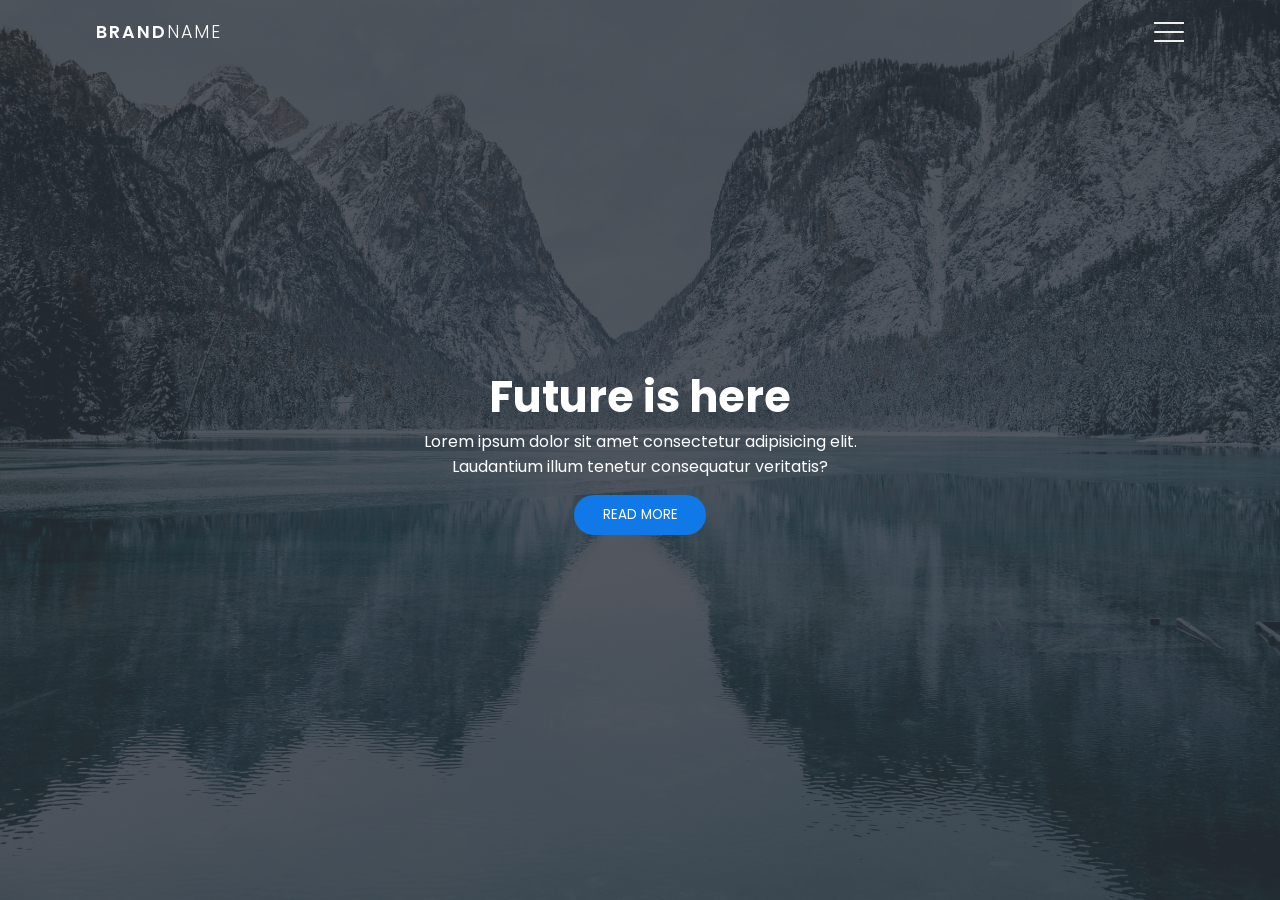
<file: menu-1/index.html>
<!DOCTYPE html>
<html lang="en">
  <head>
    <meta charset="UTF-8" />
    <meta name="viewport" content="width=device-width, initial-scale=1.0" />
    <title>3D Navbar Animation</title>
    <link rel="stylesheet" href="style.css" />
  </head>
  <body>
    <div class="container">
      <div class="navbar">
        <div class="menu">
          <h3 class="logo">Brand<span>Name</span></h3>
          <div class="hamburger-menu">
            <div class="bar"></div>
          </div>
        </div>
      </div>

      <div class="main-container">
        <div class="main">
          <header>
            <div class="overlay">
              <div class="inner">
                <h2 class="title">Future is here</h2>
                <p>
                  Lorem ipsum dolor sit amet consectetur adipisicing elit.
                  Laudantium illum tenetur consequatur veritatis?
                </p>
                <button class="btn">Read more</button>
              </div>
            </div>
          </header>
        </div>

        <div class="shadow one"></div>
        <div class="shadow two"></div>
      </div>

      <div class="links">
        <ul>
          <li>
            <a href="#" style="--i: 0.05s;">Home</a>
          </li>
          <li>
            <a href="#" style="--i: 0.1s;">Services</a>
          </li>
          <li>
            <a href="#" style="--i: 0.15s;">Portfolio</a>
          </li>
          <li>
            <a href="#" style="--i: 0.2s;">Testimonials</a>
          </li>
          <li>
            <a href="#" style="--i: 0.25s;">About</a>
          </li>
          <li>
            <a href="#" style="--i: 0.3s;">Contact</a>
          </li>
        </ul>
      </div>
    </div>

    <script src="app.js"></script>
  </body>
</html>
</file>
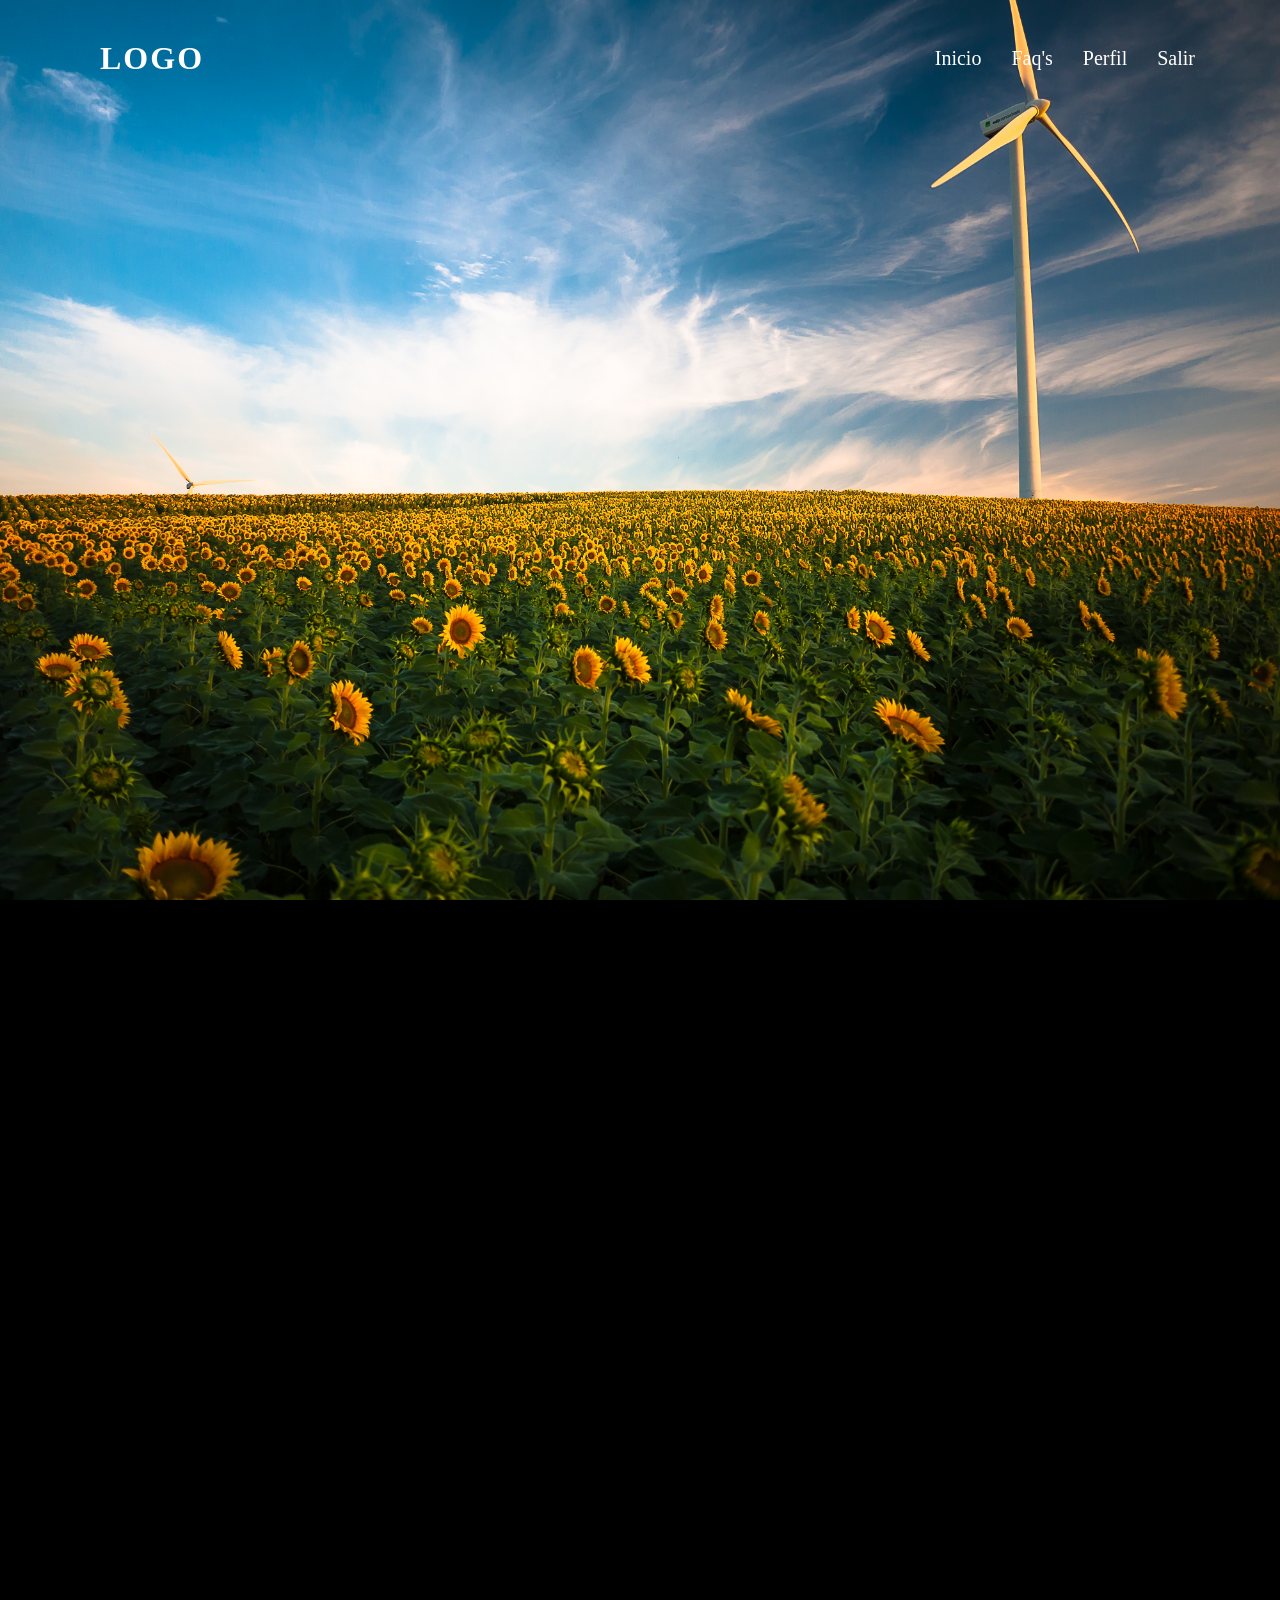
<file: menu-16/index.html>
<!DOCTYPE html>
<html lang="en">
<head>
    <meta charset="UTF-8">
    <meta name="viewport" content="width=device-width, initial-scale=1.0">
    <title>Document</title>
    <link rel="stylesheet" href="style.css">
</head>
<body>
    <header>
        <a href="#" class="logo">Logo</a>
        <ul>
            
            <li><a href="#">Inicio</a></li>
            <li><a href="#">Faq's</a></li>
            <li><a href="#">Perfil</a></li>
            <li><a href="#">Salir</a></li>
        </ul>
    </header>
    <section class="banner"></section>

    <script>
        window.addEventListener('scroll', function(){
            var header = document.querySelector('header');
            header.classList.toggle("sticky", window.scrollY > 0);
        })
    </script>
</body>
</html>
</file>
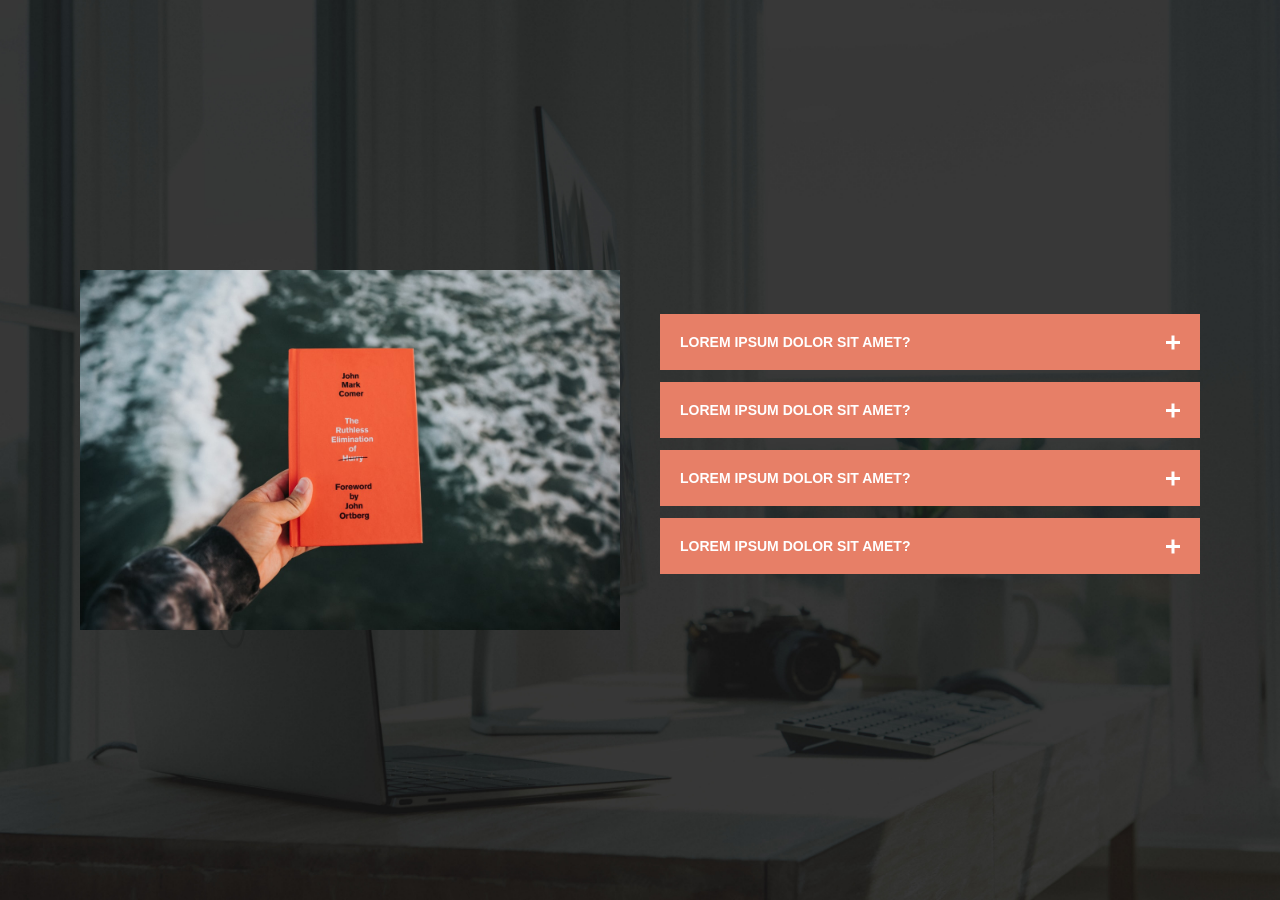
<file: menu-17/index.html>
<!DOCTYPE html>
<html lang="en">
<head>
  <meta charset="UTF-8">
  <meta name="viewport" content="width=device-width, initial-scale=1.0">
  <title></title>
  <link rel="stylesheet" href="style.css">
</head>
<body>
  <div class="container">
    <img src="img.jpg" alt="" class="image">
    <div class="accordion-menu">
      <div class="item" id="item1">
        <a href="#item1" class="title">
          <span>Lorem ipsum dolor sit amet?</span>
          <i class="icon"></i>
        </a>
        <p class="text">
          Lorem ipsum dolor sit amet consectetur adipisicing elit. Illo temporibus possimus expedita optio magni maiores impedit inventore iusto accusantium doloremque?
        </p>
      </div>

      <div class="item" id="item2">
        <a href="#item2" class="title">
          <span>Lorem ipsum dolor sit amet?</span>
          <i class="icon"></i>
        </a>
        <p class="text">
          Lorem ipsum dolor sit amet consectetur adipisicing elit. Illo temporibus possimus expedita optio magni maiores impedit inventore iusto accusantium doloremque?
        </p>
      </div>

      <div class="item" id="item3">
        <a href="#item3" class="title">
          <span>Lorem ipsum dolor sit amet?</span>
          <i class="icon"></i>
        </a>
        <p class="text">
          Lorem ipsum dolor sit amet consectetur adipisicing elit. Illo temporibus possimus expedita optio magni maiores impedit inventore iusto accusantium doloremque?
        </p>
      </div>

      <div class="item" id="item4">
        <a href="#item4" class="title">
          <span>Lorem ipsum dolor sit amet?</span>
          <i class="icon"></i>
        </a>
        <p class="text">
          Lorem ipsum dolor sit amet consectetur adipisicing elit. Illo temporibus possimus expedita optio magni maiores impedit inventore iusto accusantium doloremque?
        </p>
      </div>
    </div>
  </div>

</body>
</html>
</file>
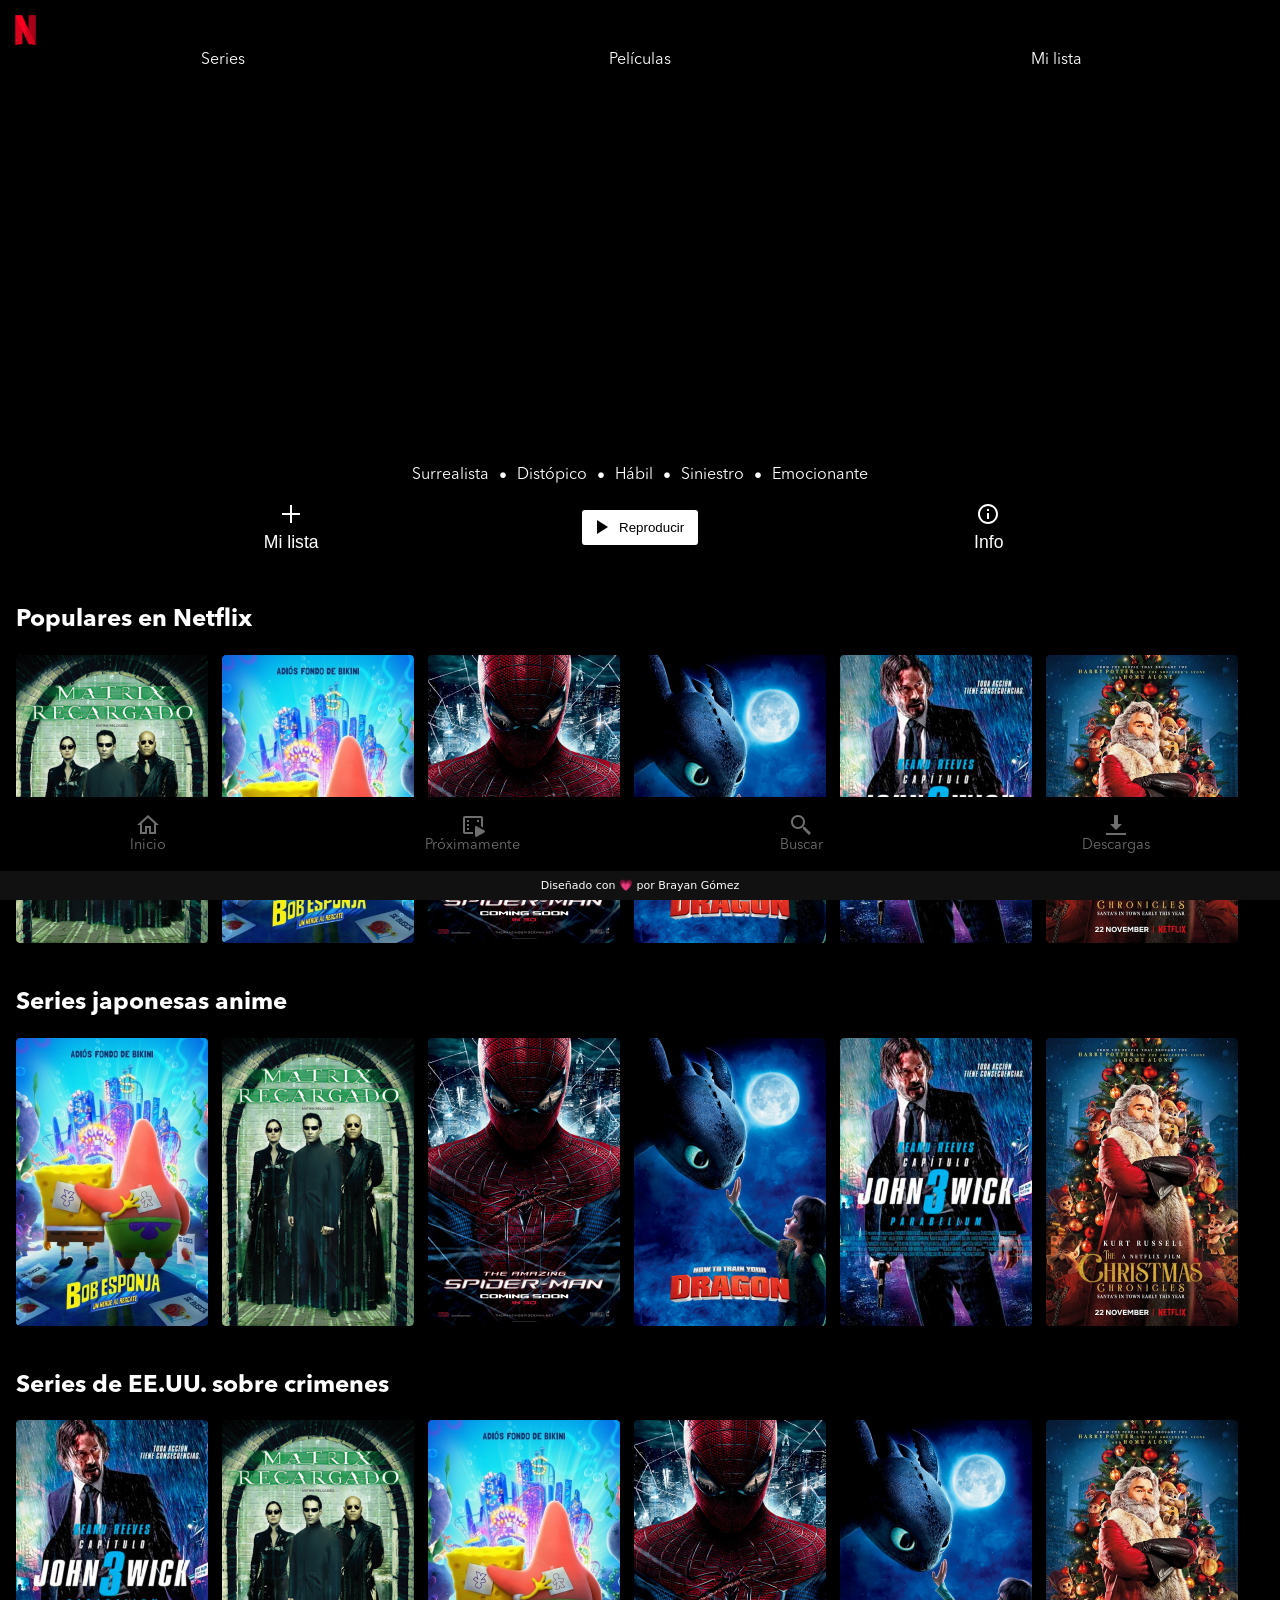
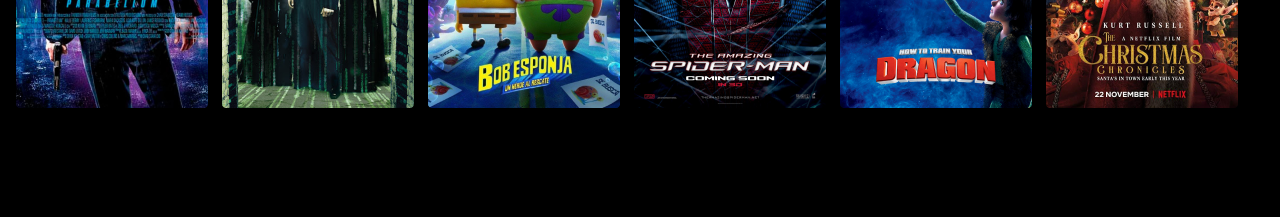
<file: reto-netflix-master/index.html>
<!DOCTYPE html>
<html lang="en">
<head>
  <meta charset="UTF-8">
  <meta name="viewport" content="width=device-width, initial-scale=1.0">
  <link rel="icon" type="image/png" sizes="32x32" href="./images/favicon-50x50.png">
  <link rel="stylesheet" href="static/css/styles.css">
  <title>Leonidas Esteban | Recreando Netflix</title>
</head>
<body>
  <header class="header">
    <img src="images/logo-netflix.png" height="30" alt="Logo Netflix">
    <nav>
      <ul class="navigation">
        <li class="navigation-item"><a href="#">Series</a></li>
        <li class="navigation-item"><a href="#">Películas</a></li>
        <li class="navigation-item"><a href="#">Mi lista</a></li>
      </ul>
    </nav>
  </header>


  <div class="featured">
    <video muted loop autoplay height="500" src="images/matrix.mp4"></video>
    <div class="featured-details">
      <ul class="tags">
        <li class="tag">
          Surrealista
        </li>
        <li class="tag">
          Distópico
        </li>
        <li class="tag">
          Hábil
        </li>
        <li class="tag">
          Siniestro
        </li>
        <li class="tag">
          Emocionante
        </li>
      </ul>
      <div class="featured-actions">

        <button class="button-secondary icon-plus">Mi lista</button>
        <button class="button icon-play">Reproducir</button>
        <button class="button-secondary icon-info">Info</button>

      </div>
    </div>
  </div>


  <main>
    <div class="list">
      <h2 class="list-title">Populares en Netflix</h2>
      <div class="list-content">
        <div class="list-item">
          <a href="#">
            <img src="./images/covers/matrix.png" alt="Bob Esponja la película">
          </a>
        </div>
        <div class="list-item">
          <a href="#">
            <img src="./images/covers/bob.png" alt="Bob Esponja la película">
          </a>
        </div>
        <div class="list-item">
          <a href="#">
            <img src="./images/covers/spider-man.png" alt="Bob Esponja la película">
          </a>
        </div>
        <div class="list-item">
          <a href="#">
            <img src="./images/covers/dragon.png" alt="Bob Esponja la película">
          </a>
        </div>
        <div class="list-item">
          <a href="#">
            <img src="./images/covers/john.png" alt="Bob Esponja la película">
          </a>
        </div>
        <div class="list-item">
          <a href="#">
            <img src="./images/covers/santa.png" alt="Bob Esponja la película">
          </a>
        </div>
      </div>
    </div>
    <div class="list">
      <h2 class="list-title">Series japonesas anime</h2>
      <div class="list-content">
        <div class="list-item">
          <a href="#">
            <img src="./images/covers/bob.png" alt="Bob Esponja la película">
          </a>
        </div>
        <div class="list-item">
          <a href="#">
            <img src="./images/covers/matrix.png" alt="Bob Esponja la película">
          </a>
        </div>
        <div class="list-item">
          <a href="#">
            <img src="./images/covers/spider-man.png" alt="Bob Esponja la película">
          </a>
        </div>
        <div class="list-item">
          <a href="#">
            <img src="./images/covers/dragon.png" alt="Bob Esponja la película">
          </a>
        </div>
        <div class="list-item">
          <a href="#">
            <img src="./images/covers/john.png" alt="Bob Esponja la película">
          </a>
        </div>
        <div class="list-item">
          <a href="#">
            <img src="./images/covers/santa.png" alt="Bob Esponja la película">
          </a>
        </div>
      </div>
    </div>
    <div class="list">
      <h2 class="list-title">Series de EE.UU. sobre crimenes</h2>
      <div class="list-content">
        <div class="list-item">
          <a href="#">
            <img src="./images/covers/john.png" alt="Bob Esponja la película">
          </a>
        </div>
        <div class="list-item">
          <a href="#">
            <img src="./images/covers/matrix.png" alt="Bob Esponja la película">
          </a>
        </div>
        <div class="list-item">
          <a href="#">
            <img src="./images/covers/bob.png" alt="Bob Esponja la película">
          </a>
        </div>
        <div class="list-item">
          <a href="#">
            <img src="./images/covers/spider-man.png" alt="Bob Esponja la película">
          </a>
        </div>
        <div class="list-item">
          <a href="#">
            <img src="./images/covers/dragon.png" alt="Bob Esponja la película">
          </a>
        </div>

        <div class="list-item">
          <a href="#">
            <img src="./images/covers/santa.png" alt="Bob Esponja la película">
          </a>
        </div>
      </div>
    </div>
  </main>

  <footer class="footer">
    <ul class="tab-list">
      <li class="tab-item">
        <a href="#">
          <svg width="24" height="24" viewBox="0 0 24 24" fill="none" xmlns="http://www.w3.org/2000/svg">
            <path
              d="M12 2.09961L1 12H4V21H11V15H13V21H20V12H23L12 2.09961ZM12 4.79102L18 10.1914V11V19H15V13H9V19H6V10.1914L12 4.79102Z" />
          </svg>
          <span>Inicio</span>
        </a>
      </li>
      <li class="tab-item">
        <a href="#">
          <svg width="24" height="24" viewBox="0 0 24 24" fill="none" xmlns="http://www.w3.org/2000/svg">
            <g clip-path="url(#clip0)">
              <path
                d="M4 3C2.897 3 2 3.897 2 5V19C2 20.103 2.897 21 4 21H12V19H4V5H20V13.2852L22 14.4082V5C22 3.897 21.103 3 20 3H4ZM6.00195 7V9H8V7H6.00195ZM16 7V9H18V7H16ZM6 11V13H8V11H6ZM15.0859 13C14.514 13.019 14 13.492 14 14.1445V22.8555C14 23.7255 14.9132 24.2764 15.6602 23.8574L23.4199 19.502C24.1939 19.067 24.1939 17.932 23.4199 17.498L15.6602 13.1426C15.4734 13.0378 15.2766 12.9937 15.0859 13ZM6 15V17H8V15H6Z"
                fill="black" />
            </g>
            <defs>
              <clipPath id="clip0">
                <rect width="24" height="24" fill="white" />
              </clipPath>
            </defs>
          </svg>
          <span>Próximamente</span>
        </a>
      </li>
      <li class="tab-item">
        <a href="#">
          <svg width="24" height="24" viewBox="0 0 24 24" fill="none" xmlns="http://www.w3.org/2000/svg">
            <path
              d="M9 2C5.14585 2 2 5.14585 2 9C2 12.8541 5.14585 16 9 16C10.748 16 12.345 15.348 13.5742 14.2812L14 14.707V16L20 22L22 20L16 14H14.707L14.2812 13.5742C15.348 12.345 16 10.748 16 9C16 5.14585 12.8541 2 9 2ZM9 4C11.7733 4 14 6.22673 14 9C14 11.7733 11.7733 14 9 14C6.22673 14 4 11.7733 4 9C4 6.22673 6.22673 4 9 4Z"
              fill="black" />
          </svg>
          <span>Buscar</span>
        </a>
      </li>
      <li class="tab-item">
        <a href="#">
          <svg width="24" height="24" viewBox="0 0 24 24" fill="none" xmlns="http://www.w3.org/2000/svg">
            <path d="M11 2C10.448 2 10 2.448 10 3V11H6L12 17L18 11H14V3C14 2.448 13.552 2 13 2H11ZM2 20V22H22V20H2Z"
              fill="black" />
          </svg>
          <span>Descargas</span>
        </a>
      </li>
    </ul>
    <div class="credits">
      Diseñado con 💗 por
      <a href="#">Brayan Gómez</a>
    </div>
  </footer>
</body>
</html>
</file>
<file: menu-1/style.css>
@import url("https://fonts.googleapis.com/css2?family=Poppins:wght@300;400;500;600;700;800;900&display=swap");

* {
  padding: 0;
  margin: 0;
  box-sizing: border-box;
}

body,
button {
  font-family: "Poppins", sans-serif;
}

.container {
  min-height: 100vh;
  width: 100%;
  background-color: #485461;
  background-image: linear-gradient(135deg, #485461 0%, #28313b 74%);
  overflow-x: hidden;
  transform-style: preserve-3d;
}

.navbar {
  position: fixed;
  top: 0;
  left: 0;
  width: 100%;
  z-index: 10;
  height: 3rem;
}

.menu {
  max-width: 72rem;
  width: 100%;
  margin: 0 auto;
  padding: 0 2rem;
  display: flex;
  justify-content: space-between;
  align-items: center;
  color: #fff;
}

.logo {
  font-size: 1.1rem;
  font-weight: 600;
  text-transform: uppercase;
  letter-spacing: 2px;
  line-height: 4rem;
}

.logo span {
  font-weight: 300;
}

.hamburger-menu {
  height: 4rem;
  width: 3rem;
  cursor: pointer;
  display: flex;
  align-items: center;
  justify-content: flex-end;
}

.bar {
  width: 1.9rem;
  height: 1.5px;
  border-radius: 2px;
  background-color: #eee;
  transition: 0.5s;
  position: relative;
}

.bar:before,
.bar:after {
  content: "";
  position: absolute;
  width: inherit;
  height: inherit;
  background-color: #eee;
  transition: 0.5s;
}

.bar:before {
  transform: translateY(-9px);
}

.bar:after {
  transform: translateY(9px);
}

.main {
  position: relative;
  width: 100%;
  left: 0;
  z-index: 5;
  overflow: hidden;
  transform-origin: left;
  transform-style: preserve-3d;
  transition: 0.5s;
}

header {
  min-height: 100vh;
  width: 100%;
  background: url("bg.jpg") no-repeat top center / cover;
  position: relative;
}

.overlay {
  position: absolute;
  width: 100%;
  height: 100%;
  top: 0;
  left: 0;
  background-color: rgba(43, 51, 59, 0.8);
  display: flex;
  justify-content: center;
  align-items: center;
}

.inner {
  max-width: 35rem;
  text-align: center;
  color: #fff;
  padding: 0 2rem;
}

.title {
  font-size: 2.7rem;
}

.btn {
  margin-top: 1rem;
  padding: 0.6rem 1.8rem;
  background-color: #1179e7;
  border: none;
  border-radius: 25px;
  color: #fff;
  text-transform: uppercase;
  cursor: pointer;
  text-decoration: none;
}

.container.active .bar {
  transform: rotate(360deg);
  background-color: transparent;
}

.container.active .bar:before {
  transform: translateY(0) rotate(45deg);
}

.container.active .bar:after {
  transform: translateY(0) rotate(-45deg);
}

.container.active .main {
  animation: main-animation 0.5s ease;
  cursor: pointer;
  transform: perspective(1300px) rotateY(20deg) translateZ(310px) scale(0.5);
}

@keyframes main-animation {
  from {
    transform: translate(0);
  }

  to {
    transform: perspective(1300px) rotateY(20deg) translateZ(310px) scale(0.5);
  }
}

.links {
  position: absolute;
  width: 30%;
  right: 0;
  top: 0;
  height: 100vh;
  z-index: 2;
  display: flex;
  justify-content: center;
  align-items: center;
}

ul {
  list-style: none;
}

.links a {
  text-decoration: none;
  color: #eee;
  padding: 0.7rem 0;
  display: inline-block;
  font-size: 1rem;
  font-weight: 300;
  text-transform: uppercase;
  letter-spacing: 1px;
  transition: 0.3s;
  opacity: 0;
  transform: translateY(10px);
  animation: hide 0.5s forwards ease;
}

.links a:hover {
  color: #fff;
}

.container.active .links a {
  animation: appear 0.5s forwards ease var(--i);
}

@keyframes appear {
  from {
    opacity: 0;
    transform: translateY(10px);
  }
  to {
    opacity: 1;
    transform: translateY(0px);
  }
}

@keyframes hide {
  from {
    opacity: 1;
    transform: translateY(0px);
  }
  to {
    opacity: 0;
    transform: translateY(10px);
  }
}

.shadow {
  position: absolute;
  width: 100%;
  height: 100vh;
  top: 0;
  left: 0;
  transform-style: preserve-3d;
  transform-origin: left;
  transition: 0.5s;
  background-color: white;
}

.shadow.one {
  z-index: -1;
  opacity: 0.15;
}

.shadow.two {
  z-index: -2;
  opacity: 0.1;
}

.container.active .shadow.one {
  animation: shadow-one 0.6s ease-out;
  transform: perspective(1300px) rotateY(20deg) translateZ(215px) scale(0.5);
}

@keyframes shadow-one {
  0% {
    transform: translate(0);
  }

  5% {
    transform: perspective(1300px) rotateY(20deg) translateZ(310px) scale(0.5);
  }

  100% {
    transform: perspective(1300px) rotateY(20deg) translateZ(215px) scale(0.5);
  }
}

.container.active .shadow.two {
  animation: shadow-two 0.6s ease-out;
  transform: perspective(1300px) rotateY(20deg) translateZ(120px) scale(0.5);
}

@keyframes shadow-two {
  0% {
    transform: translate(0);
  }

  20% {
    transform: perspective(1300px) rotateY(20deg) translateZ(310px) scale(0.5);
  }

  100% {
    transform: perspective(1300px) rotateY(20deg) translateZ(120px) scale(0.5);
  }
}

.container.active .main:hover + .shadow.one {
  transform: perspective(1300px) rotateY(20deg) translateZ(230px) scale(0.5);
}

.container.active .main:hover {
  transform: perspective(1300px) rotateY(20deg) translateZ(340px) scale(0.5);
}
</file>
<file: menu-16/style.css>
*{
    margin: 0;
    padding: 0;
}

body{
    background: #000;
    min-height: 200vh;
}

header{
    position: fixed;
    width: 100%;
    display: flex;
    justify-content: space-between;
    align-items: center;
    transition: 0.6s ease;
    padding: 40px 100px;
    z-index: 100;
}   

header.sticky{
    padding: 5px 100px;
    background: #fff;
}

header  .logo{
    position: relative;
    font-weight: 700;
    color: #fff;
    text-decoration: none;
    font-size: 2em;
    text-transform: uppercase;
    letter-spacing: 2px;
    transition: 0.6s;
}

header ul{
    position: relative;
    display: flex;
    justify-content: center;
    align-items: center;
    right: 170px;
}

header ul li{
    position: relative;
    list-style: none;
}

header ul li a{
    margin: 0 15px;
    text-decoration: none;
    color: #fff;
    font-weight: 500;
    transition: 0.5s;
    font-size: 20px;
}

header.sticky ul li a{
    color: #000;
}

.banner{
    position: relative;
    width: 100%;
    height: 100vh;
    background: url(eolica.jpg);
    background-size: cover;
}
</file>
<file: menu-17/style.css>
*{
  margin: 0;
  padding: 0;
  font-family: "Open Sans", sans-serif;
  box-sizing: border-box;
  text-decoration: none;
}

body{
  background: url(bg.jpg) no-repeat center;
  background-size: cover;
  min-height: 100vh;
  display: flex;
  align-items: center;
  justify-content: center;
}

.container{
  max-width: 1200px;
  padding: 0 40px;
  display: flex;
  align-items: center;
  justify-content: space-between;
  flex-wrap: wrap;
}

.image, .accordion-menu{
  width: calc(50% - 20px);
}

.title{
  background-color: #e77f67;
  display: flex;
  color: #fff;
  padding: 20px;
  cursor: pointer;
  text-transform: uppercase;
  font-size: 14px;
  font-weight: 600;
  align-items: center;
  justify-content: space-between;
}

.icon{
  position: relative;
  width: 14px;
}

.icon::before, .icon::after{
  content: "";
  position: absolute;
  width: 14px;
  height: 3px;
  background-color: #fff;
  top: -1.5px;
}

.icon::after{
  transform: rotate(90deg);
  transition: .5s linear;
}

.text{
  background-color: #ffffff60;
  color: #fff;
  line-height: 26px;
  margin: 6px 0;
  opacity: 0;
  height: 0;
}

.item:target .text{
  height: auto;
  opacity: 1;
  padding: 20px;
  margin: 12px 0;
}

.item:target .icon::after{
  transform: rotate(0);
}

@media screen and (max-width:960px){
  .container{
    max-width: 600px;
  }

  .image, .accordion-menu{
    width: 100%;
    margin: 20px 0;
  }
}
</file>
<file: reto-netflix-master/static/css/styles.css>
@font-face {
  font-family: 'Netflix';
  src: url('../../fonts/AvenirNextLTPro-Regular.otf');
  font-weight: 400;
  font-style: normal;
}
@font-face {
  font-family: 'Netflix';
  src: url('../../fonts/AvenirNextLTPro-Regular.otf');
  font-weight: 400;
  font-style: normal;
}
@font-face {
  font-family: 'Netflix';
  src: url('../../fonts/AvenirNextLTPro-Bold.otf');
  font-weight: 700;
  font-style: normal;
}


.credits {
  font-family: system-ui;
  background: #111;
  font-size: 11px;
  color: white;
  padding: 0.5rem 0;
  text-align: center;
}
.credits a {
  text-decoration: none;
}

body {
  background: black;
  color: white;
  margin: 0;
  font-family: Netflix;
  /* padding-bottom: 108px; */
}

a {
  color: white;
  text-decoration: none;
}

.header {
  /* border: 1px solid purple; */
  padding: 15px 15px 100px;
  position: relative;
  z-index: 2;
  background-image: linear-gradient(to bottom, black 0%, black 50%, rgba(0,0,0, .5)  85% , transparent 100% );
}

.navigation-item {
  list-style: none;
  /* border: 1px solid yellow; */
  text-align: center;
}

.navigation {
  padding: 0;
  margin: 0;
  /* border: 1px solid red; */
  display: grid;
  grid-auto-columns: 100px;
  grid-auto-flow: column;
  justify-content: space-around;
}


.featured {
  margin-top: -90px;
  position: relative;
  overflow: hidden;
}

.featured-details {
  /* border: 1px solid red; */
  position: absolute;
  bottom: 0;
  left: 0;
  right: 0;
  background-image: linear-gradient(to top, black 0%, black 40%, transparent 100%);
}


.tags {
  /* border: 1px solid yellow; */
  display: flex;
  justify-content: center;
  gap: 10px;
  list-style: none;
  padding: 0;
}

.tag {
  /* border: 1px solid red; */
  display: flex;
}

.tag:before {
  content: '•';
  margin-right: 10px;
  position: relative;
  top: 2px;
}

.tag:first-child::before {
  display: none;
}

.featured-actions {
  /* height: 100px; */
  display: flex;
  justify-content: space-evenly;
  align-items: center;
  padding-bottom: 2em;
}

.button {
  /* border: 1px solid blue; */
  background: white;
  display: flex;
  align-items: center;
  padding: 5px 1em 5px .5em;
  border: none;
  border-radius: 3px;
}

.button::before {
  /* border: 1px solid red; */
  content: '';
  display: inline-block;
  width: 25px;
  height: 25px;
  margin-right: 5px;
}

.button-secondary {
  background: none;
  color: white;
  /* border: 1px solid red; */
  font-size: 1.1em;
  min-width: 100px;
  cursor: pointer;
  border: none;
}

.button-secondary::before {
  display: block;
  /* border: 1px solid green; */
  content: '';
  width: 25px;
  height: 25px;
  margin: auto;
  margin-bottom: 5px;
}

.icon-plus::before {
  background: url('../../images/icons/plus.svg');
}

.icon-play::before {
  background: url('../../images/icons/play.svg');
}

.icon-info::before {
  background: url('../../images/icons/info.svg');
}




.list-content {
  /* border: 1px solid red; */
  white-space: nowrap;
  overflow-x: auto;
}
.list-item {
  display: inline-block;
  margin-left: 10px;
}
.list-item:first-child {
  margin: 0;
}

.list {
  /* border: 1px solid green; */
  padding: 0 1em;
}

main {
  /* border: 1px solid red; */
  display: flex;
  flex-direction: column;
  gap: 20px;
}

.footer {
  /* border: 1px solid red; */
  position: sticky;
  bottom: 0;
  left: 0;
  right: 0;
  background: black;
  padding: 1em 0 0;
}


.tab-list {
  /* border: 1px solid green; */
  margin: 0;
  padding: 0;
  display: grid;
  grid-auto-flow: column;
  list-style: none;
  color: #6e6e6e;
  padding-bottom: 1em;
}
.tab-list a {
  color: #6e6e6e;
}

.tab-item {
  /* border: 1px solid purple; */
  text-align: center;
  font-size: .9em;
}

.tab-item svg {
  display: block;
  /* border: 1px solid red; */
  margin: auto;
}

.tab-item path{
  fill: #6e6e6e;
}

/* .tab-item:hover path, .tab-item:hover span{
  color: blue;
  fill: blue;
} */

.tab-item:hover :is(path, span) {
 fill: white;
 color: white;
}
</file>
